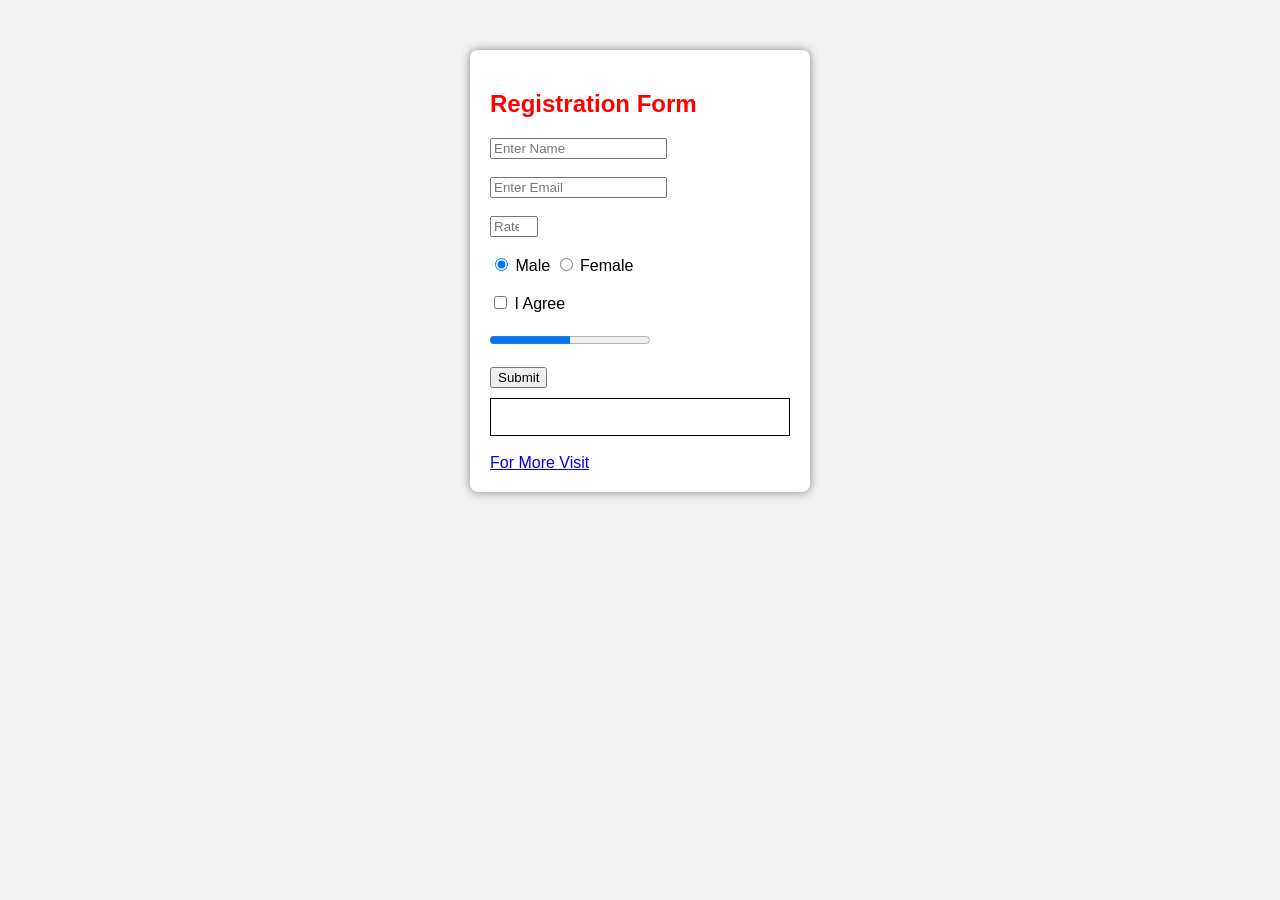
<file: index.html>
<!DOCTYPE html>
<html>
<head>
  <title>Student Registration</title>
  <style>
    body {
      font-family: Arial;
      background-color: #f2f2f2;
    }

    .container {
      width: 300px;
      margin: 50px auto;
      padding: 20px;
      background: white;
      border-radius: 8px;
      box-shadow: 0 0 10px gray;
    }

    button:hover {
      background-color: green;
      color: white;
    }

    #box {
      border: 1px solid black;
      padding: 10px;
      margin-top: 10px;
    }

    .item {
      color: red;
    }

    .center {
      display: flex;
      justify-content: center;
      align-items: center;
    }
  </style>
</head>
<body>

<div class="container">

  <h2 class="item">Registration Form</h2>

  <form id="myForm">
    
    <!-- Required Text Field -->
    <input type="text" id="name" name="username" placeholder="Enter Name" required><br><br>

    <!-- Email Format -->
    <input type="email" name="email" placeholder="Enter Email" required><br><br>

    <!-- Number between 1 and 10 -->
    <input type="number" min="1" max="10" placeholder="Rate 1-10"><br><br>

    <!-- Radio Default Selected -->
    <input type="radio" name="gender" checked> Male
    <input type="radio" name="gender"> Female<br><br>

    <!-- Required Checkbox -->
    <input type="checkbox" required> I Agree<br><br>

    <!-- Progress Bar -->
    <progress value="50" max="100"></progress><br><br>

    <!-- Button -->
    <button type="submit" id="btn">Submit</button>

  </form>

  <!-- Output Box -->
  <div id="box">
    <p id="demo"></p>
  </div><br>
   <a href="registration.html" target="_blank">For More Visit</a>
</div>

<script>
  // Prevent form submission
  document.getElementById("myForm").addEventListener("submit", function(event) {
    event.preventDefault();

    // Get name value
    var name = document.getElementById("name").value;

    // Display entered name
    document.getElementById("demo").innerHTML = "Hello " + name;

    // Change button text
    document.getElementById("btn").innerHTML = "Submitted";

    // Print current date
    console.log(new Date());

    // Check number example
    var num = 15;
    if(num > 10) {
      console.log("Greater");
    }

    // Add two numbers
    var a = 5;
    var b = 10;
    var sum = a + b;
    console.log(sum);
  });
</script>

</body>
</html>
</file>
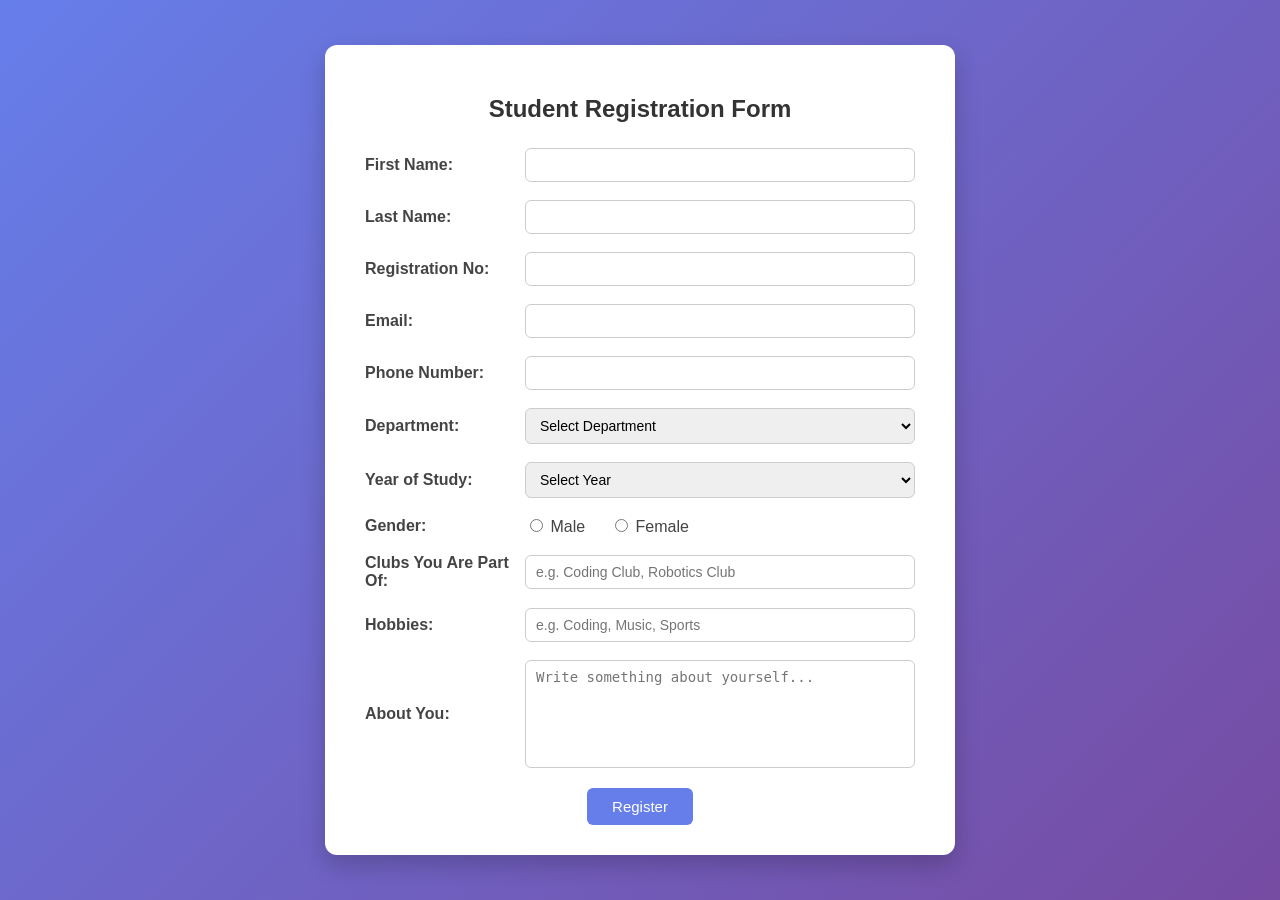
<file: exp1.html>
<!DOCTYPE html>
<html>
<head>
    <title>Event System - Registration</title>
    <style>

        body {
            margin: 0;
            font-family: Arial, sans-serif;
            background: linear-gradient(135deg, #667eea, #764ba2);
            display: flex;
            justify-content: center;
            align-items: center;
            height: 100vh;
        }

        .form-container {
            background: #ffffff;
            padding: 30px 40px;
            width: 550px;
            border-radius: 12px;
            box-shadow: 0 10px 25px rgba(0,0,0,0.2);
        }

        .form-container h2 {
            text-align: center;
            margin-bottom: 25px;
            color: #333;
        }

        .form-group {
            display: flex;
            align-items: center;
            margin-bottom: 18px;
        }

        .form-group label {
            width: 160px;
            font-weight: bold;
            color: #444;
        }

        .form-group input,
        .form-group select,
        .form-group textarea {
            flex: 1;
            padding: 8px 10px;
            border-radius: 6px;
            border: 1px solid #ccc;
            font-size: 14px;
            transition: 0.3s;
        }

        .form-group input:focus,
        .form-group select:focus,
        .form-group textarea:focus {
            border-color: #667eea;
            outline: none;
            box-shadow: 0 0 5px rgba(102,126,234,0.5);
        }

        .gender-group {
            display: flex;
            gap: 25px;
            align-items: center;
        }

        .gender-group label {
            font-weight: normal;
            width: auto;
        }

        textarea {
            resize: none;
            height: 90px;
        }

        .submit-btn {
            text-align: center;
            margin-top: 20px;
        }

        .submit-btn button {
            background: #667eea;
            color: white;
            padding: 10px 25px;
            border: none;
            border-radius: 6px;
            font-size: 15px;
            cursor: pointer;
            transition: 0.3s;
        }

        .submit-btn button:hover {
            background: #5a67d8;
        }

    </style>
</head>

<body>

<div class="form-container">
    <h2>Student Registration Form</h2>

    <form>

        <div class="form-group">
            <label>First Name:</label>
            <input type="text" required>
        </div>

        <div class="form-group">
            <label>Last Name:</label>
            <input type="text" required>
        </div>

        <div class="form-group">
            <label>Registration No:</label>
            <input type="text" required>
        </div>

        <div class="form-group">
            <label>Email:</label>
            <input type="email" required>
        </div>

        <div class="form-group">
            <label>Phone Number:</label>
            <input type="tel" required>
        </div>

        <div class="form-group">
            <label>Department:</label>
            <select required>
                <option value="">Select Department</option>
                <option>CSE</option>
                <option>ECE</option>
                <option>MECH</option>
                <option>MBA</option>
            </select>
        </div>

        <div class="form-group">
            <label>Year of Study:</label>
            <select required>
                <option value="">Select Year</option>
                <option>1st Year</option>
                <option>2nd Year</option>
                <option>3rd Year</option>
                <option>4th Year</option>
            </select>
        </div>

        <div class="form-group">
            <label>Gender:</label>
            <div class="gender-group">
                <label><input type="radio" name="gender"> Male</label>
                <label><input type="radio" name="gender"> Female</label>
            </div>
        </div>

        <div class="form-group">
            <label>Clubs You Are Part Of:</label>
            <input type="text" placeholder="e.g. Coding Club, Robotics Club">
        </div>

        <div class="form-group">
            <label>Hobbies:</label>
            <input type="text" placeholder="e.g. Coding, Music, Sports">
        </div>

        <div class="form-group">
            <label>About You:</label>
            <textarea placeholder="Write something about yourself..."></textarea>
        </div>

        <div class="submit-btn">
            <button type="submit">Register</button>
        </div>

    </form>
</div>

</body>
</html>
</file>
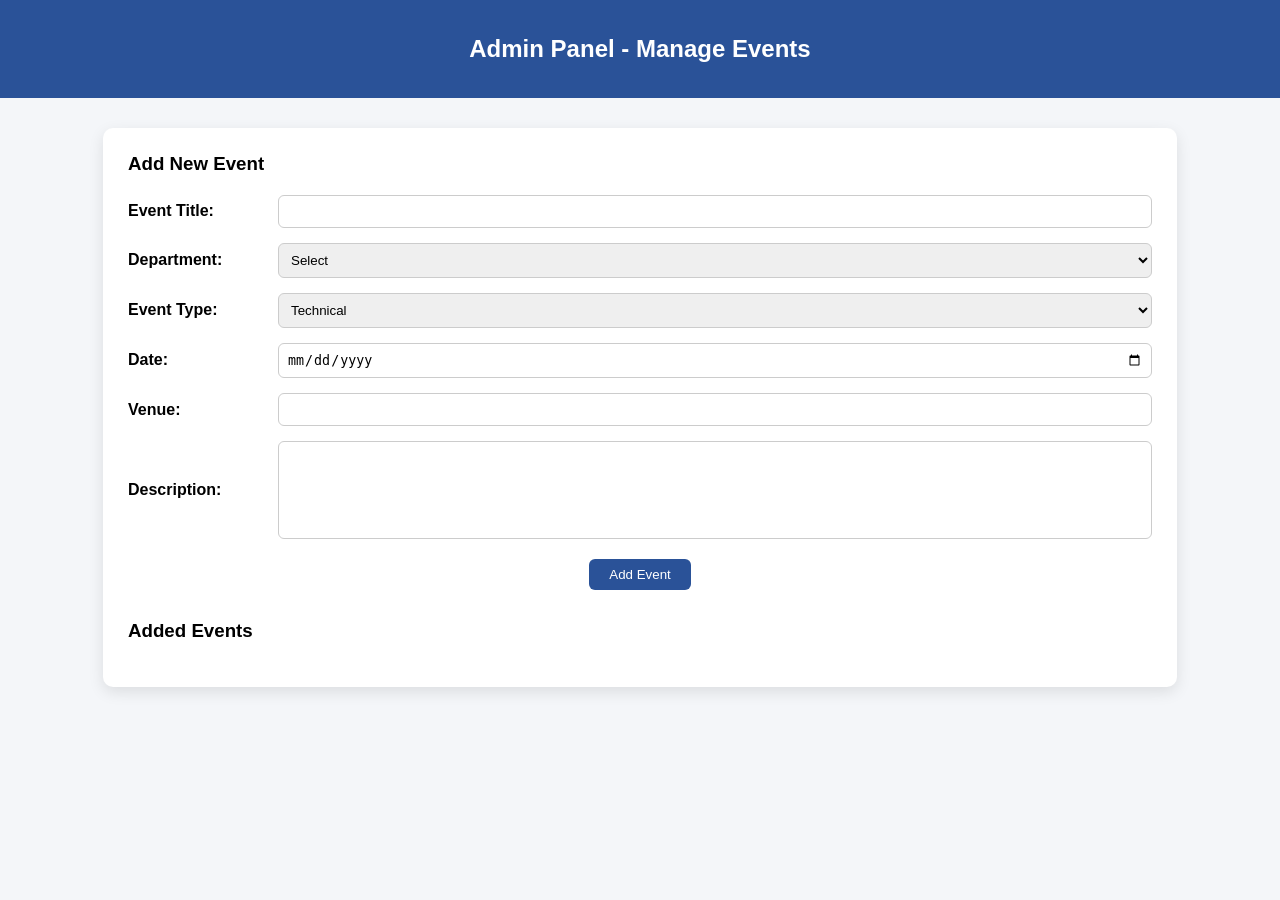
<file: exp2.html>
<!DOCTYPE html>
<html>
<head>
    <title>Admin - Event Management</title>

    <style>
        body {
            margin: 0;
            font-family: Arial, sans-serif;
            background-color: #f4f6f9;
        }

        header {
            background-color: #2a5298;
            color: white;
            padding: 15px;
            text-align: center;
        }

        .container {
            width: 80%;
            margin: 30px auto;
            background: white;
            padding: 25px;
            border-radius: 10px;
            box-shadow: 0 5px 15px rgba(0,0,0,0.1);
        }

        h3 {
            margin-top: 0;
            margin-bottom: 20px;
        }

        .form-group {
            display: flex;
            align-items: center;
            margin-bottom: 15px;
        }

        .form-group label {
            width: 150px;
            font-weight: bold;
        }

        .form-group input,
        .form-group select,
        .form-group textarea {
            flex: 1;
            padding: 8px;
            border-radius: 6px;
            border: 1px solid #ccc;
        }

        textarea {
            resize: none;
            height: 80px;
        }

        .btn {
            text-align: center;
            margin-top: 20px;
        }

        button {
            padding: 8px 20px;
            border: none;
            border-radius: 6px;
            background-color: #2a5298;
            color: white;
            cursor: pointer;
        }

        button:hover {
            background-color: #1e3c72;
        }

        .event-list {
            margin-top: 30px;
        }

        .event-card {
            background: #f1f3f6;
            padding: 15px;
            border-radius: 8px;
            margin-bottom: 15px;
        }

        .event-card h4 {
            margin: 0 0 5px;
        }

        .delete-btn {
            background: red;
            margin-top: 8px;
        }

    </style>
</head>

<body>

<header>
    <h2>Admin Panel - Manage Events</h2>
</header>

<div class="container">

    <h3>Add New Event</h3>

    <div class="form-group">
        <label>Event Title:</label>
        <input type="text" id="title">
    </div>

    <div class="form-group">
        <label>Department:</label>
        <select id="department">
            <option value="">Select</option>
            <option>CSE</option>
            <option>ECE</option>
            <option>MECH</option>
            <option>MBA</option>
        </select>
    </div>

    <div class="form-group">
        <label>Event Type:</label>
        <select id="type">
            <option>Technical</option>
            <option>Cultural</option>
            <option>Sports</option>
            <option>Workshop</option>
        </select>
    </div>

    <div class="form-group">
        <label>Date:</label>
        <input type="date" id="date">
    </div>

    <div class="form-group">
        <label>Venue:</label>
        <input type="text" id="venue">
    </div>

    <div class="form-group">
        <label>Description:</label>
        <textarea id="description"></textarea>
    </div>

    <div class="btn">
        <button onclick="addEvent()">Add Event</button>
    </div>

    <div class="event-list" id="eventList">
        <h3>Added Events</h3>
    </div>

</div>

<script>

let events = [];

function addEvent() {

    let title = document.getElementById("title").value;
    let department = document.getElementById("department").value;
    let type = document.getElementById("type").value;
    let date = document.getElementById("date").value;
    let venue = document.getElementById("venue").value;
    let description = document.getElementById("description").value;

    if (title === "" || department === "" || date === "") {
        alert("Please fill required fields");
        return;
    }

    let event = {
        title: title,
        department: department,
        type: type,
        date: date,
        venue: venue,
        description: description
    };

    events.push(event);
    displayEvents();
    clearForm();
}

function displayEvents() {

    let eventList = document.getElementById("eventList");
    eventList.innerHTML = "<h3>Added Events</h3>";

    for (let i = 0; i < events.length; i++) {

        eventList.innerHTML +=
            "<div class='event-card'>" +
            "<h4>" + events[i].title + "</h4>" +
            "<p><b>Department:</b> " + events[i].department + "</p>" +
            "<p><b>Type:</b> " + events[i].type + "</p>" +
            "<p><b>Date:</b> " + events[i].date + "</p>" +
            "<p><b>Venue:</b> " + events[i].venue + "</p>" +
            "<p>" + events[i].description + "</p>" +
            "<button class='delete-btn' onclick='deleteEvent(" + i + ")'>Delete</button>" +
            "</div>";
    }
}

function deleteEvent(index) {
    events.splice(index, 1);
    displayEvents();
}

function clearForm() {
    document.getElementById("title").value = "";
    document.getElementById("department").value = "";
    document.getElementById("date").value = "";
    document.getElementById("venue").value = "";
    document.getElementById("description").value = "";
}

</script>

</body>
</html>
</file>
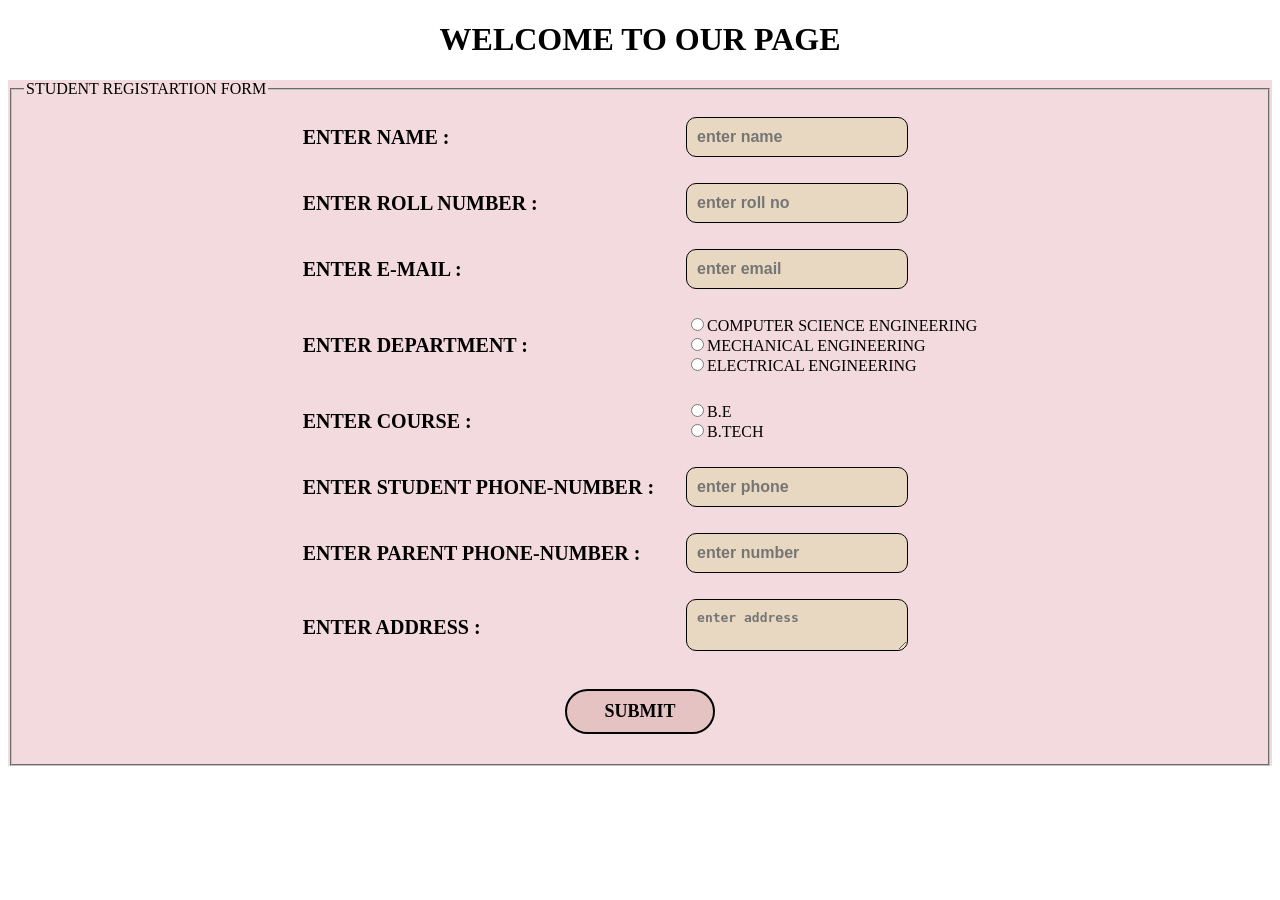
<file: forms.html>
<!doctype html>
<html>
  <head>
    <title>FORM</title>
    <style>
      #form
      {
        background-color:rgb(243, 218, 223);
      }
      .label {
        font-size: 20px;
        font-weight: bolder;
      }
      .defi {
        padding: 12px 15px;
      }
      .but {
        display: flex;
        justify-content: center;
      }
      .input
      {
        font-size: medium;
        font-family: &quot;Times New Roman&quot;, Times, serif;
        padding: 10px;
        width:200px;
        border-radius: 10px;
        border: 1px solid black;
        background-color: rgb(232, 216, 194);
        font-weight: bold;



      }
      #button {
        border: 2px solid black;
        margin: 20px;
        padding: 10px 10px;
        width: 150px;
        border-radius: 30px;
        font-weight: bolder;
        font-size: large;
        font-family: "Times New Roman", Times, serif;
        background-color: rgb(229, 195, 195);
      }
      h1{
        text-align: center;
      }
      .container
      {
        display: flex;
        align-items: center;
        justify-content: center;
      }
    </style>
  </head>
  <body>
    <h1>WELCOME TO OUR PAGE</h1>
    <form id="form">
      <fieldset>
        <legend>STUDENT REGISTARTION FORM</legend>
        <div class="container">
          <table>
            <tr class="row">
              <td class="defi"><label class="label">ENTER NAME : </label></td>
              <td class="defi">
                <input type="text" class="input" placeholder="enter name" />
              </td>
            </tr>
            <tr class="row">
              <td class="defi">
                <label class="label">ENTER ROLL NUMBER : </label>
              </td>
              <td class="defi">
                <input
                  id="roll"
                  type="number"
                  class="input"
                  placeholder="enter roll no"
                  required
                />
              </td>
            </tr>

            <tr class="row">
              <td class="defi"><label class="label">ENTER E-MAIL : </label></td>
              <td class="defi">
                <input
                  type="email"
                  class="input"
                  placeholder="enter email"
                  required
                />
              </td>
            </tr>
            <tr>
              <td class="defi">
                <label class="label">ENTER DEPARTMENT : </label>
              </td>
              <td class="defi">
                <input
                  type="radio"
                  name="course"
                  style="font-size: larger"
                  required
                />COMPUTER SCIENCE ENGINEERING<br />
                <input
                  type="radio"
                  name="course"
                  style="font-size: larger"
                  required
                />MECHANICAL ENGINEERING<br />
                <input
                  type="radio"
                  name="course"
                  style="font-size: larger"
                  required
                />ELECTRICAL ENGINEERING
              </td>
            </tr>
            <tr class="row">
              <td class="defi"><label class="label">ENTER COURSE : </label></td>
              <td class="defi">
                <input
                  type="radio"
                  name="type"
                  style="font-size: larger"
                  required
                />B.E<br />
                <input
                  type="radio"
                  name="type"
                  style="font-size: larger"
                  required
                />B.TECH<br />
              </td>
            </tr>

            <tr class="row">
              <td class="defi">
                <label class="label">ENTER STUDENT PHONE-NUMBER : </label>
              </td>
              <td class="defi">
                <input
                  type="number"
                  class="input"
                  placeholder="enter phone"
                  required
                />
              </td>
            </tr>

            <tr class="row">
              <td class="defi">
                <label class="label">ENTER PARENT PHONE-NUMBER : </label>
              </td>
              <td class="defi">
                <input
                  type="number"
                  class="input"
                  placeholder="enter number"
                  required
                />
              </td>
            </tr>

            <tr class="row">
              <td class="defi">
                <label class="label">ENTER ADDRESS : </label>
              </td>
              <td class="defi">
                <textarea
                  row="4"
                  cols="40"
                  class="input"
                  placeholder="enter address"
                ></textarea>
              </td>
            </tr>
          </table>
        </div>

        <div class="but">
          <button type="submit" id="button">SUBMIT</button>
        </div>
      </fieldset>
    </form>

    <script>
      let form = document.getElementById("form");
      form.addEventListener("submit", function (e) {
        e.preventDefault();
        let rolln = document.querySelector("#roll").value;
        let roll = Number(rolln);
        if (roll <= 100) {
          alert("ENTER AN VALID ROLL NUMBER!!");
          return;
        }

        alert("FORM SUBMITTED SUCCESSFULLY");
      });
    </script>
  </body>
</html>
</file>
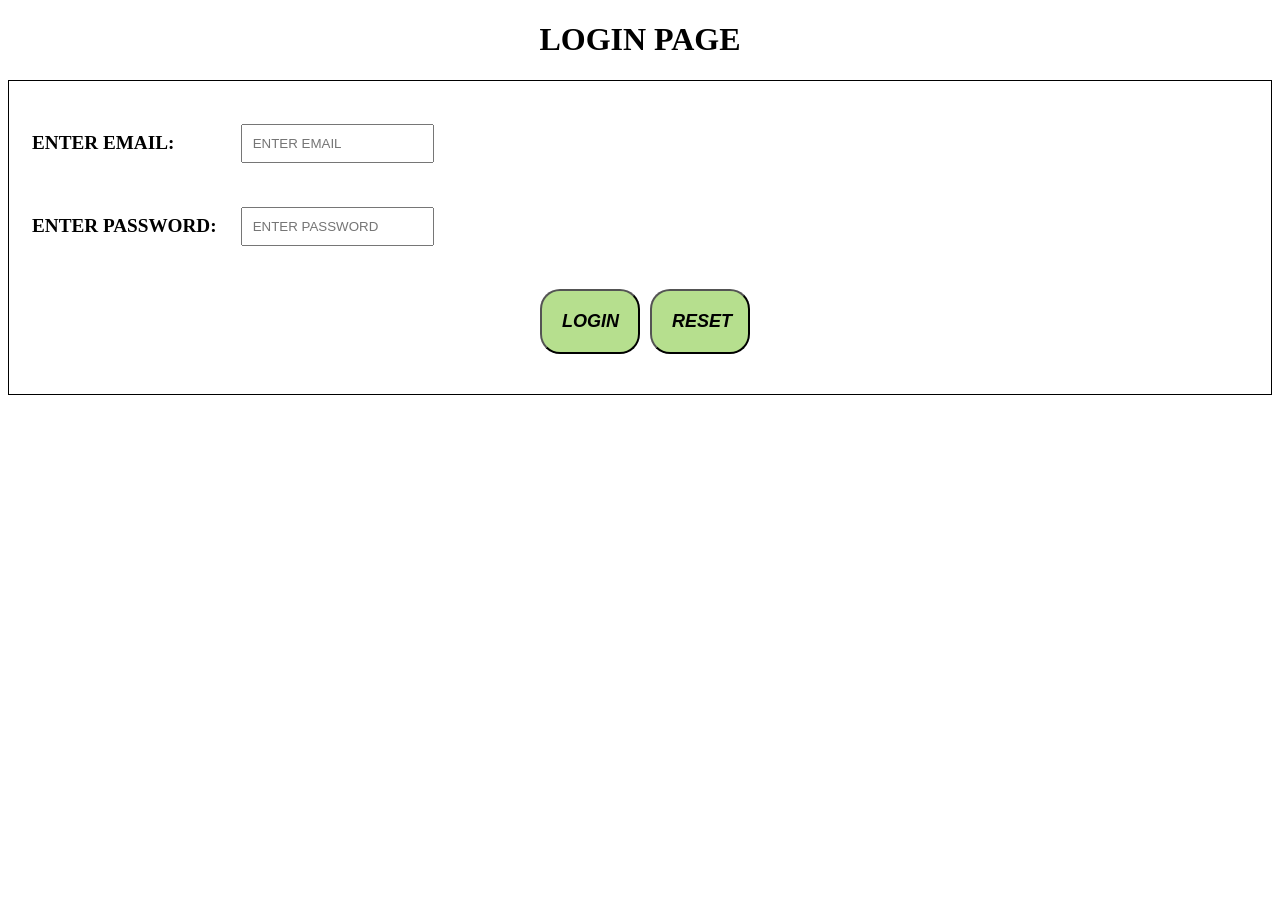
<file: reg_form.html>
<!doctype html>
<html>
  <head>
    <title>LOGIN</title>
  </head>
  <style>
    h1 {
      text-align: center;
    }
    #form {
      border: 1px solid black;
      padding: 20px;
      font-size: larger;
      font-weight: bold;
    }
    .input {
      margin-left: 20px;
      padding: 10px;
      margin-bottom: 20px;
      width: 1005;
      margin-top: 20px;
    }
    .container {
      display: flex;
      justify-content: center;
      margin-top: 20px;
      margin-bottom: 20px;
    }
    .button {
      margin-left: 10px;
      padding: 20px;
      width: 100px;
      border-radius: 20px;
      font-family:
        "Gill Sans", "Gill Sans MT", Calibri, "Trebuchet MS", sans-serif;
      font-size: large;
      font-weight: bold;
      font-style: oblique;
      background-color: rgb(182, 223, 142);
    }
  </style>
  <body>
    <h1>LOGIN PAGE</h1>

    <form id="form">
      <div>
        <table>
          <tr class="row">
            <td><label>ENTER EMAIL:</label></td>
            <td>
              <input
                type="email"
                placeholder="ENTER EMAIL"
                name="email"
                class="input"
                id="email"
              />
            </td>
            <td><span id="error" style="color: red"></span></td>
          </tr>

          <tr class="row">
            <td><label>ENTER PASSWORD:</label></td>
            <td>
              <input
                type="text"
                placeholder="ENTER PASSWORD"
                name="pass"
                class="input"
                id="pass";
              />
              <td><span id="error1" style="color: red"></span></td>
            </td>
          </tr>
        </table>
      </div>
      <div class="container">
        <button class="button" type="submit" onclick="check(event)">
          LOGIN
        </button>
        <button class="button" type="submit" onclick="requestIdleCallback(event)">
          RESET
        </button>
      </div>
    </form>
    <script>
      function check(e) {
        e.preventDefault();
        let email = document.getElementById("email").value;
        let pass = document.getElementById("pass").value;
        let error = document.getElementById("error");
        let error1 = document.getElementById("error1");
        if (!email.includes("@") || email === "") {
          alert("please fill out the email");
          return;
        } else {
          error.textContent = "✅";
        }

        if (pass==="") {
          alert("please fill out the password");
          return;
        } else {
          error1.textContent = "✅";
        }
        alert("YOUR EMAIL: "+email+"\nYOUR PASSWORD: "+pass);

        
      }
      function reset(e)
      {
        let email = document.getElementById("email").value;
        let pass = document.getElementById("pass").value;
        email.textContent="";
        pass.textContent="";

      }
    </script>
  </body>
</html>
</file>
